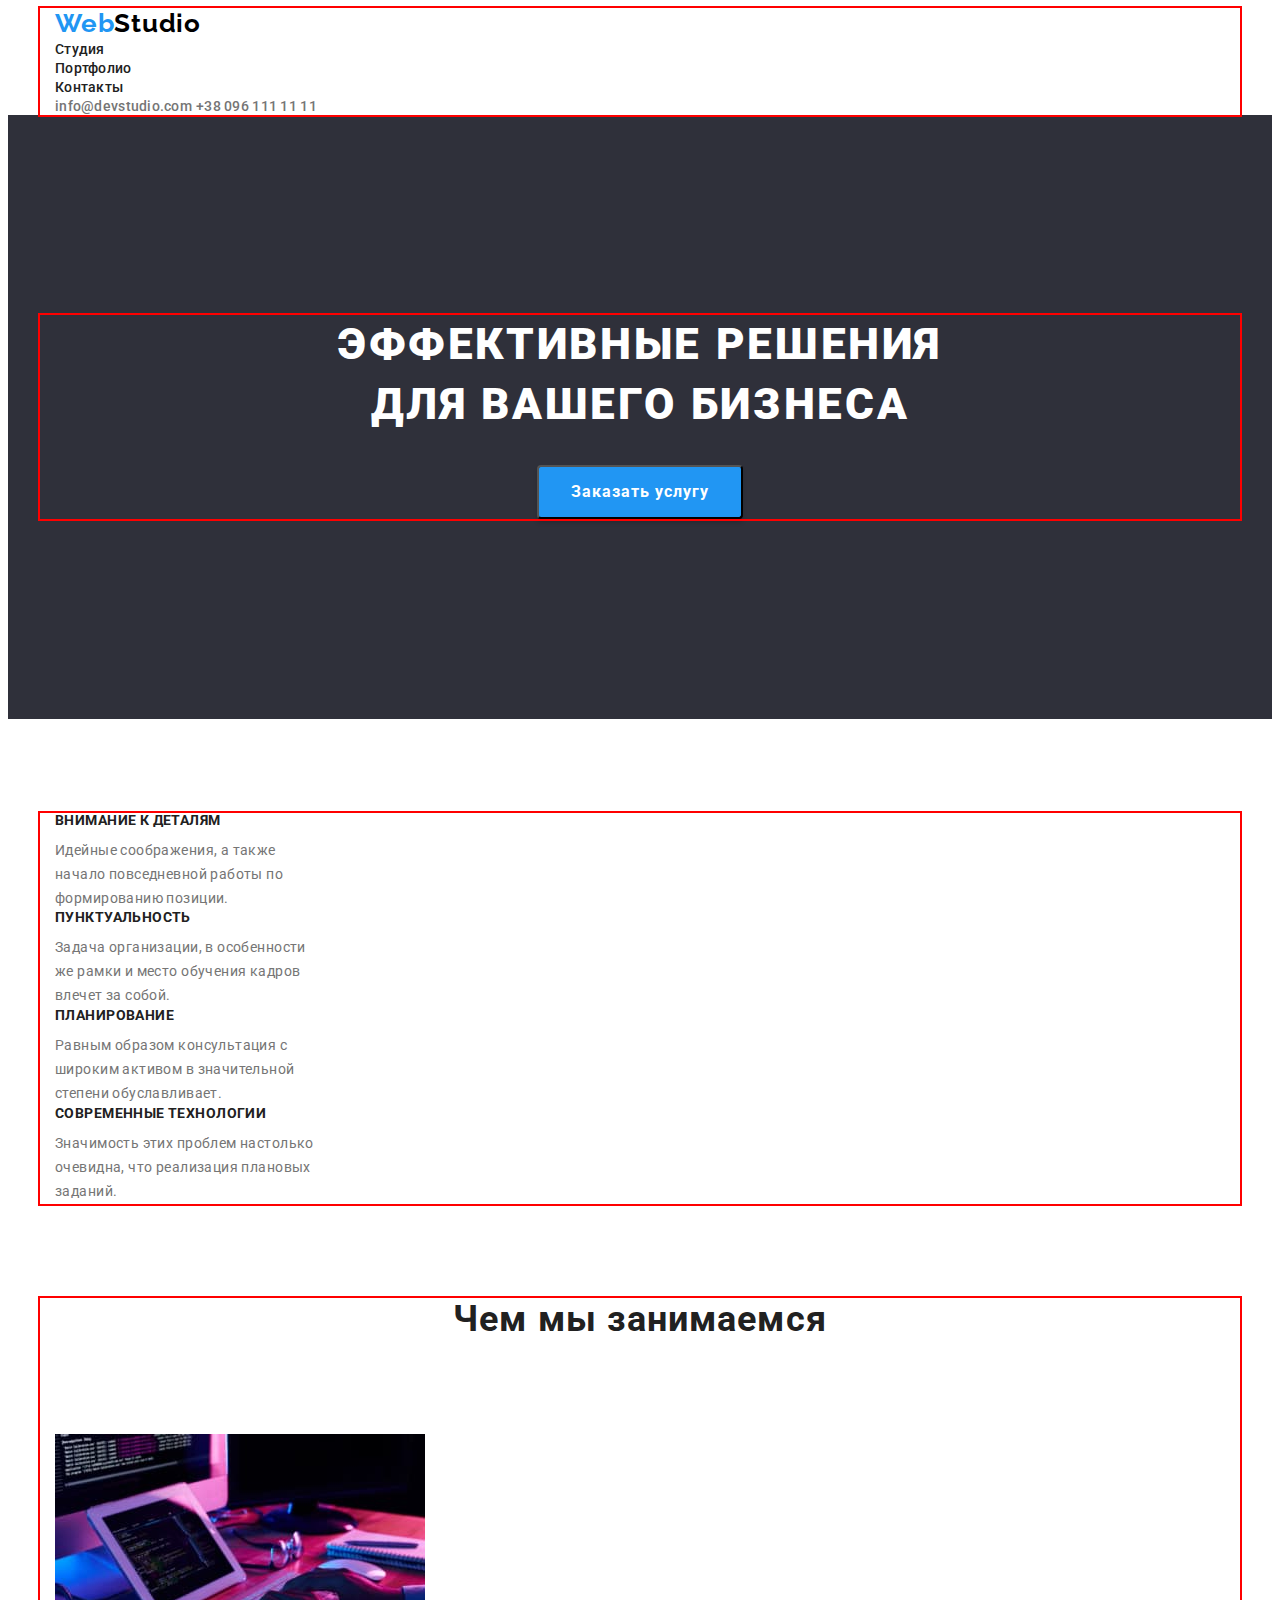
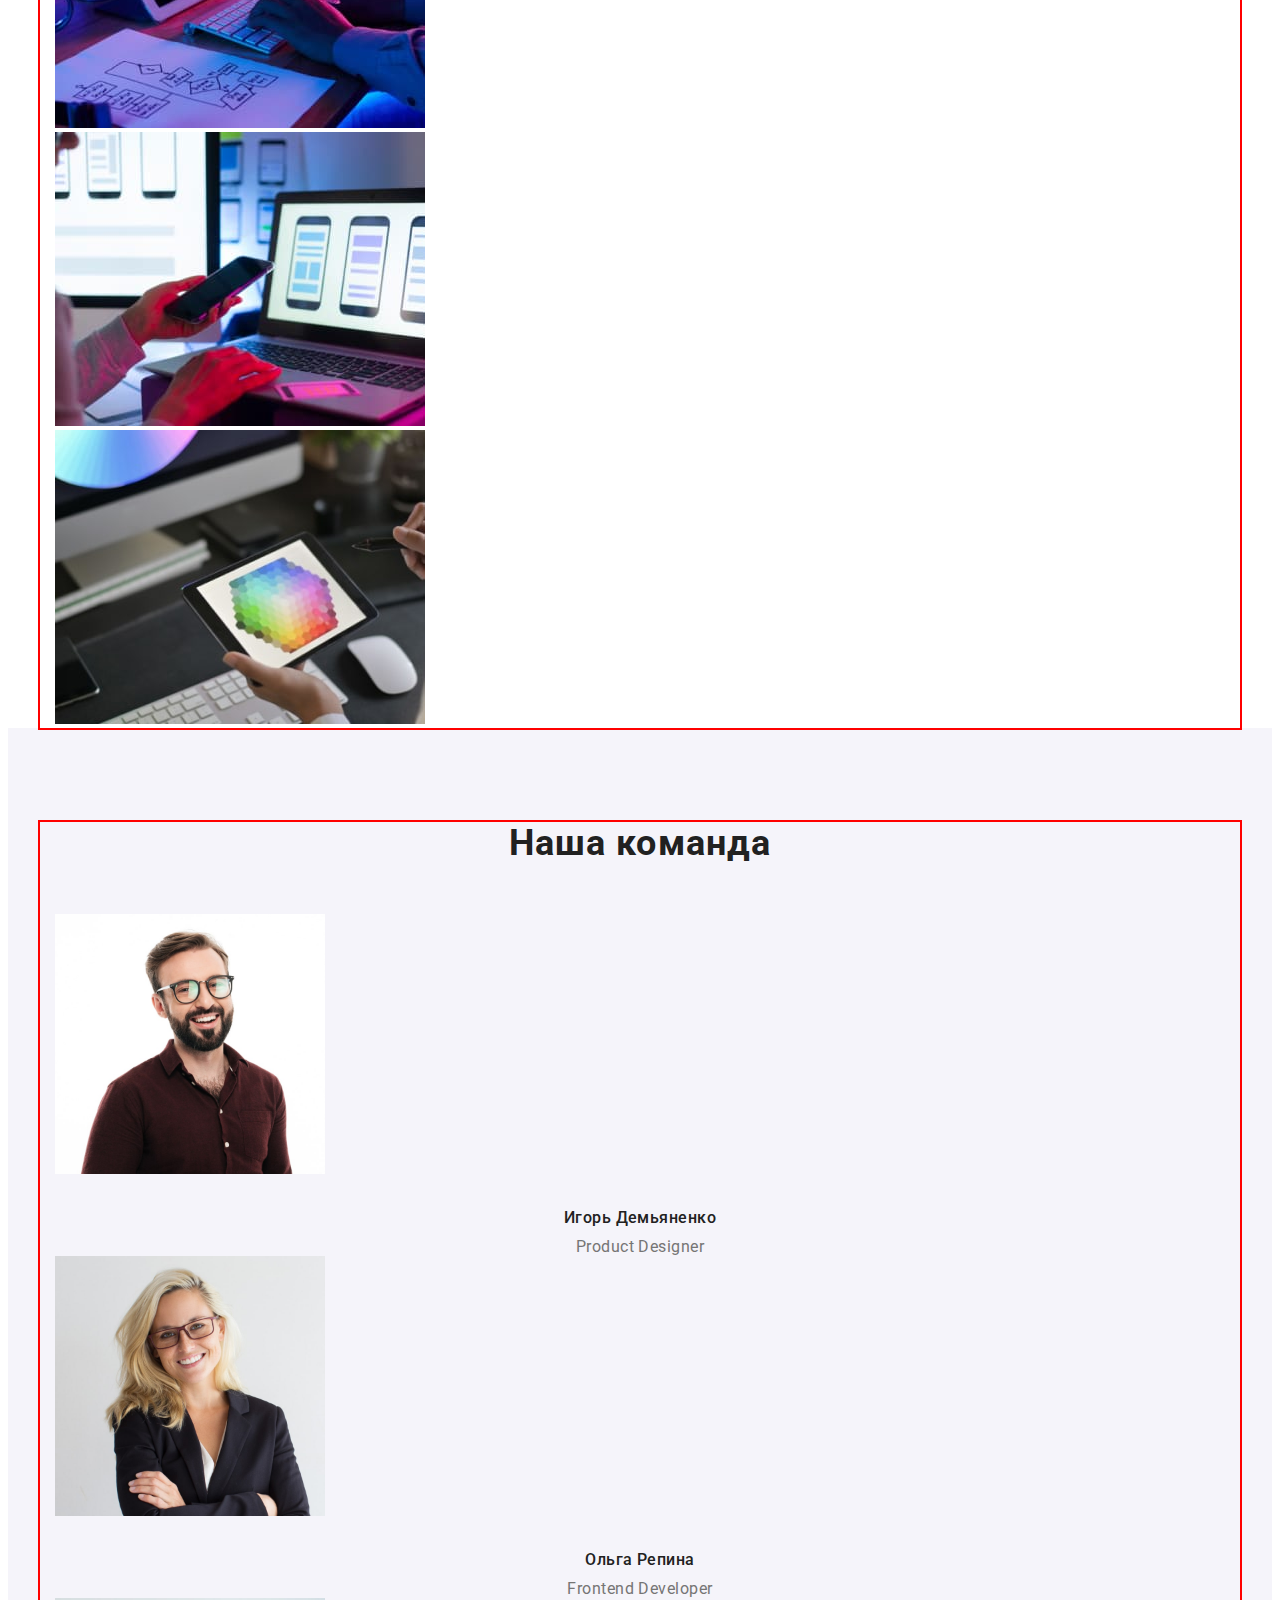
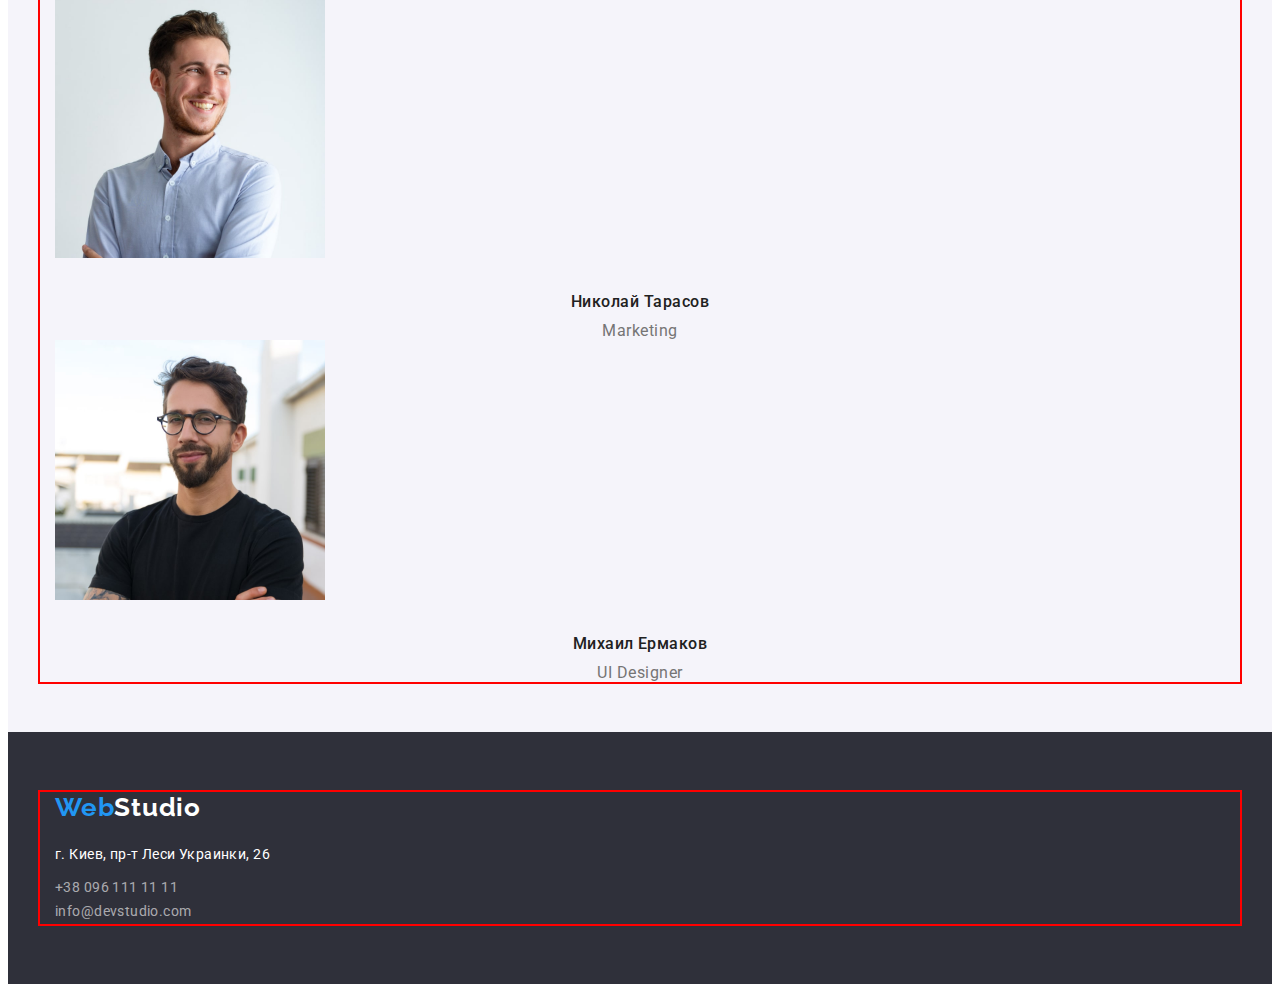
<file: index.html>
<!DOCTYPE html>
<html lang="ru">
<head>
    <meta charset="UTF-8">
    <meta http-equiv="X-UA-Compatible" content="IE=edge">
    <meta name="viewport" content="width=device-width, initial-scale=1.0">
    <title>WebStudio</title>
    <link rel="preconnect" href="https://fonts.googleapis.com">
    <link rel="preconnect" href="https://fonts.gstatic.com" crossorigin>
    <link rel="preconnect" href="https://fonts.googleapis.com">
    <link rel="preconnect" href="https://fonts.gstatic.com" crossorigin>
    <link href="https://fonts.googleapis.com/css2?family=Raleway:wght@700&family=Roboto:wght@400;500;700;900&display=swap" rel="stylesheet">
    <link rel="stylesheet" href="./css/styles.css" />
    <link rel="stylesheet" href="https://cdnjs.cloudflare.com/ajax/libs/modern-normalize/1.1.0/modern-normalize.min.css" integrity="sha512-wpPYUAdjBVSE4KJnH1VR1HeZfpl1ub8YT/NKx4PuQ5NmX2tKuGu6U/JRp5y+Y8XG2tV+wKQpNHVUX03MfMFn9Q==" crossorigin="anonymous" referrerpolicy="no-referrer" />
</head>
<body>
    <header class="header">
    <div class="container">
    <a class="header-logo link" href="">Web<span class="second-part-logo">Studio</span></a>
    <nav>
    <ul>
        <li class="header-items list"><a href="" class="header-link link">Студия</a></li>
        <li class="header-items list"><a href="portfolio.html" class="header-link link">Портфолио</a></li>
        <li class="header-items list"><a href="" class="header-link link">Контакты</a></li>
    </ul>
    </nav>
    <a class="header-mail link" href="mailto:info@devstudio.com">info@devstudio.com</a>
    <a class="header-tel link" href="tel:+380961111111">+38 096 111 11 11</a>
    </div>
    </header>
    <main>
        
        <section class="main">
            <div class="container">
        <h1 class="main-h">Эффективные решения для вашего бизнеса</h1>
        <button type="button" class="main-button">Заказать услугу</button>
            </div>
        </section>
        <section class="benefits">
            <div class="container">
        <ul class="benefits-list list">
    <li>
     <h3 class="title-benefit">Внимание к деталям</h3>
     <p class="text-benefit">Идейные соображения, а также начало повседневной работы по формированию позиции.</p>
    </li>
    <li>
     <h3 class="title-benefit">Пунктуальность</h3>
     <p class="text-benefit">Задача организации, в особенности же рамки и место обучения кадров влечет за собой.</p>
    </li>
    <li>
     <h3 class="title-benefit">Планирование</h3>
     <p class="text-benefit">Равным образом консультация с широким активом в значительной степени обуславливает.</p>
    </li>
    <li>
     <h3 class="title-benefit">Современные технологии</h3>
     <p class="text-benefit">Значимость этих проблем настолько очевидна, что реализация плановых заданий.</p>
    </li>
        </ul>
            </div>
        </section>
    <section>
        <div class="container">
        <h2 class="directions">Чем мы занимаемся</h2>
        <ul>
            <li class="list">
             <img src="./images/box1.jpg" alt="набирает текст" width="370">
            </li>
            <li class="list">
            <img src="./images/box2.jpg" alt="набирает текст" width="370">
            </li>
            <li class="list">
            <img src="./images/box3.jpg" alt="набирает текст" width="370">
            </li>
        </ul>
    </div>
    </section>
    <section class="team">
        <div class="container">
        <h2 class="title-team">Наша команда</h2>
        <ul>
            <li class="list">
                <img class="member-photo" src="./images/first.jpg" alt="Игорь Демьяненко" width="270">
                <h3 class="members-name">Игорь Демьяненко</h3>
                <p class="members-position">Product Designer</p>
            </li>
            <li class="list">
                <img src="./images/second.jpg" alt="Ольга Репина" width="270">
                <h3 class="members-name">Ольга Репинa</h3>
                <p class="members-position">Frontend Developer</p>
            </li>
            <li class="list">
                <img src="./images/third.jpg" alt="Николай Тарасов" width="270">
                <h3 class="members-name">Николай Тарасов</h3>
                <p class="members-position">Marketing</p>      
            </li>
            <li class="list">
                <img src="./images/fourth.jpg" alt="Михаил Ермаков" width="270">
                <h3 class="members-name">Михаил Ермаков</h3>
                <p class="members-position">UI Designer</p>              
            </li>
        </ul>
    </div>
    </section>
    </main>
    <footer class="footer">
        <div class="container">
        <a class="footer-logo link" href="">Web<span class="second-part-logo-footer">Studio</span></a>
        <address class="footer-adress">г. Киев, пр-т Леси Украинки, 26</address>
        <ul>
            <li class="list">
            <a class="footer-items link" href="tel:+380961111111">+38 096 111 11 11</a>
            </li>
            <li class="list">
            <a class="footer-items link" href="mailto:info@devstudio.com">info@devstudio.com</a>
            </li>
        </ul>
    </div>
    </footer>
</body>
</html>
</file>
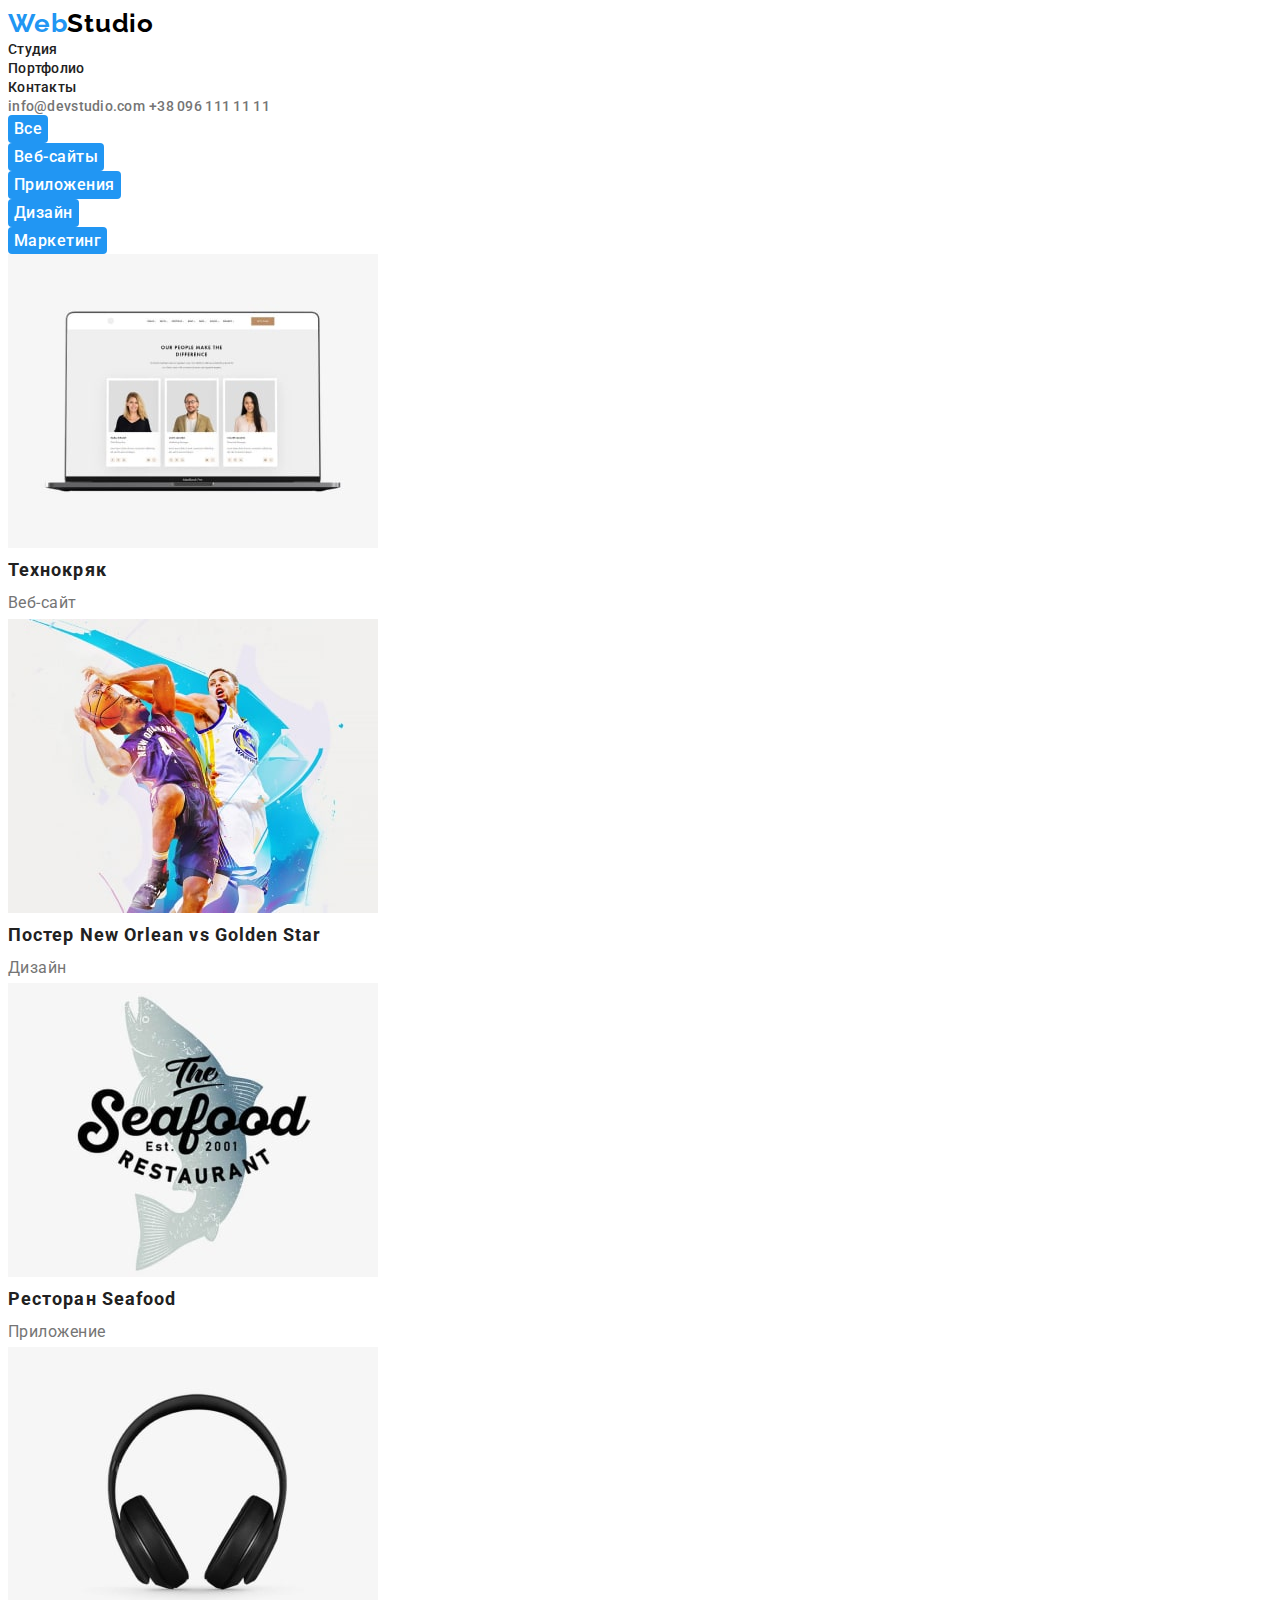
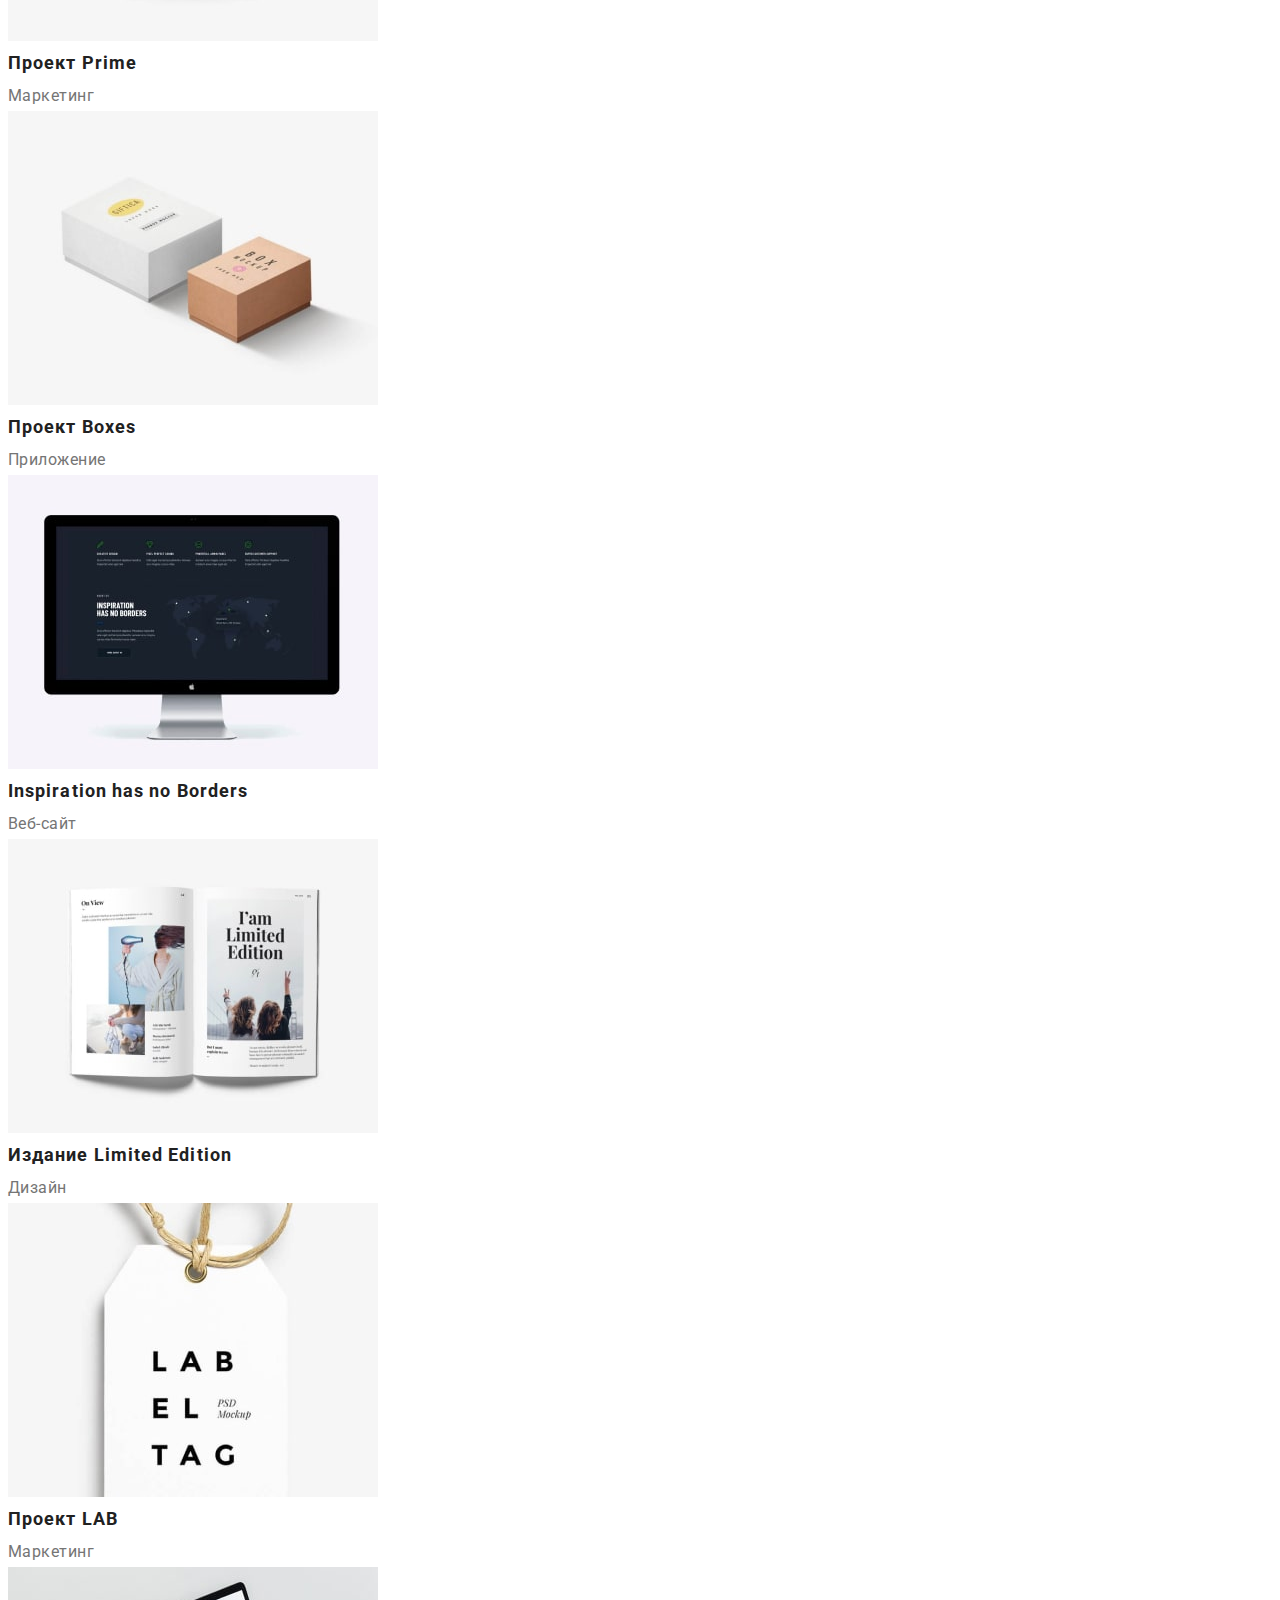
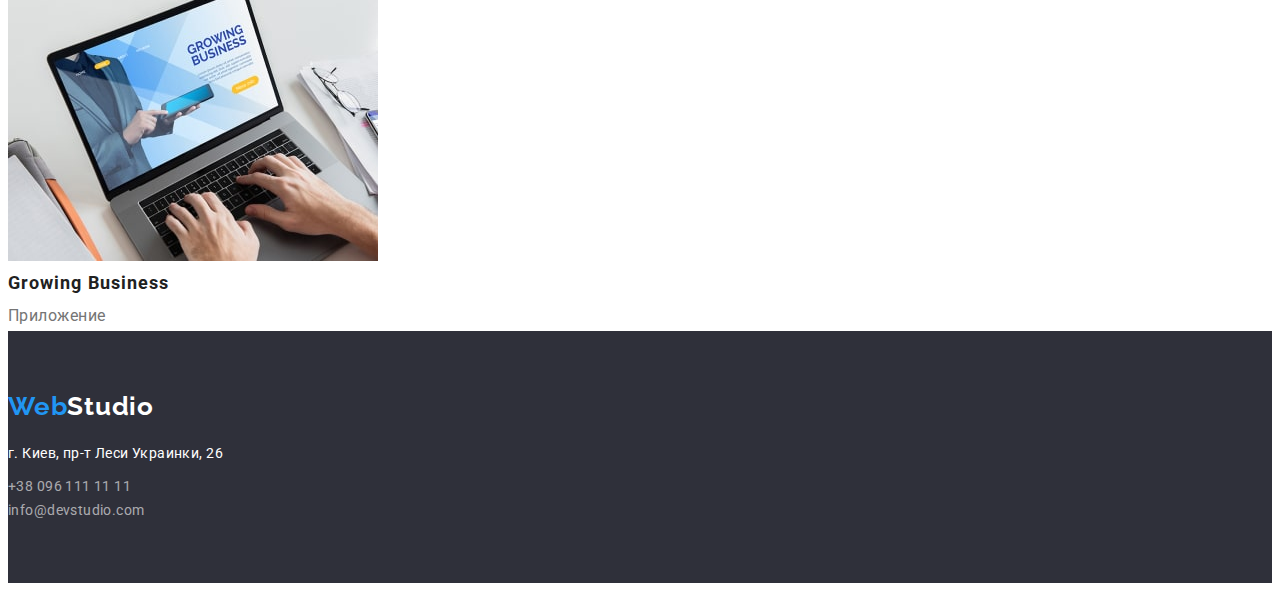
<file: portfolio.html>
<!DOCTYPE html>
<html lang="ru">

<head>
    <meta charset="UTF-8">
    <meta http-equiv="X-UA-Compatible" content="IE=edge">
    <meta name="viewport" content="width=device-width, initial-scale=1.0">
    <title>Portfolio</title>
    <link rel="preconnect" href="https://fonts.googleapis.com">
    <link rel="preconnect" href="https://fonts.gstatic.com" crossorigin>
    <link rel="preconnect" href="https://fonts.googleapis.com">
    <link rel="preconnect" href="https://fonts.gstatic.com" crossorigin>
    <link href="https://fonts.googleapis.com/css2?family=Raleway:wght@700&family=Roboto:wght@500;700;900&display=swap" rel="stylesheet">
    <link rel="stylesheet" href="./css/styles.css" />
</head>

<body>
    <header class="header">
        <a class="header-logo link" href="index.html">Web<span class="second-part-logo">Studio</span></a>
        <nav>
            <ul>
                <li class="header-items list"><a href="index.html" class="header-link link">Студия</a></li>
                <li class="header-items list"><a href="" class="header-link link">Портфолио</a></li>
                <li class="header-items list"><a href="" class="header-link link">Контакты</a></li>
            </ul>
        </nav>
        <a class="header-mail link" href="mailto:info@devstudio.com">info@devstudio.com</a>
        <a class="header-tel link" href="tel:+380961111111">+38 096 111 11 11</a>
    </header>
    <main>
        <h1 class="visually-hidden">PORTFOLIO</h1>
        <section>
            <div class="port-nav">
                <ul>
                <li class="list"><button type="button" class="port-nav-btn">Все</button></li>
                <li class="list"><button type="button" class="port-nav-btn">Веб-сайты</button></li>
                <li class="list"><button type="button" class="port-nav-btn">Приложения</button></li>
                <li class="list"><button type="button" class="port-nav-btn">Дизайн</button></li>
                <li class="list"><button type="button" class="port-nav-btn">Маркетинг</button></li>
                </ul>
            </div>
            <ul class="list">
                <li>
                    <img src="./images/port_1.jpg" alt="Технокряк">
                    <h2 class="title-port-img">Технокряк</h2>
                    <p class="type-port-img">Веб-сайт</p>
                </li>
                <li>
                    <img src="./images/port_2.jpg" alt="Постер New Orlean vs Golden Star">
                    <h2 class="title-port-img">Постер New Orlean vs Golden Star</h2>
                    <p class="type-port-img">Дизайн</p>
                </li>
                <li>
                    <img src="./images/port_3.jpg" alt="Ресторан Seafood">
                    <h2 class="title-port-img">Ресторан Seafood</h2>
                    <p class="type-port-img">Приложение</p>
                </li>
                <li>
                    <img src="./images/port_4.jpg" alt="Проект Prime">
                    <h2 class="title-port-img">Проект Prime</h2>
                    <p class="type-port-img">Маркетинг</p>
                </li>
                <li>
                    <img src="./images/port_5.jpg" alt="Проект Boxes">
                    <h2 class="title-port-img">Проект Boxes</h2>
                    <p class="type-port-img">Приложение</p>
                </li>
                <li>
                    <img src="./images/port_6.jpg" alt="Inspiration has no Borders">
                    <h2 class="title-port-img">Inspiration has no Borders</h2>
                    <p class="type-port-img">Веб-сайт</p>
                </li>
                <li>
                    <img src="./images/port_7.jpg" alt="Издание Limited Edition">
                    <h2 class="title-port-img">Издание Limited Edition</h2>
                    <p class="type-port-img">Дизайн</p>
                </li>
                <li>
                    <img src="./images/port_8.jpg" alt="Проект LAB">
                    <h2 class="title-port-img">Проект LAB</h2>
                    <p class="type-port-img">Маркетинг</p>
                </li>
                <li>
                    <img src="./images/port_9.jpg" alt="Growing Business">
                    <h2 class="title-port-img">Growing Business</h2>
                    <p class="type-port-img">Приложение</p>
                </li>
            </ul>
        </section>
    </main>
    <footer class="footer">
        <a class="footer-logo link" href="">Web<span class="second-part-logo-footer">Studio</span></a>
        <address class="footer-adress">г. Киев, пр-т Леси Украинки, 26</address>
        <ul>
            <li class="list">
                <a class="footer-items link" href="tel:+380961111111">+38 096 111 11 11</a>
            </li>
            <li class="list">
                <a class="footer-items link" href="mailto:info@devstudio.com">info@devstudio.com</a>
            </li>
        </ul>
    </footer>
    </body>
    
    </html>
</file>
<file: css/styles.css>
body {
font-family: 'Roboto', sans-serif;   
}

link {
text-decoration: none;
}

:root {
    --brand-color: #2196F3;
  }

*,
*::before,
*::after {
  box-sizing: border-box;
}

p,
h1,
h2,
h3,
h4,
h5,
h6 {
 margin: 0;
}

ul {
    margin: 0;
    padding-left: 0;
}

.container {
width: 1200px;
padding-left: 15px;
padding-right: 15px;
margin: 0 auto;
outline: 2px solid red;
}


/* HEADER */
.header {
background: #FFFFFF;
}

.header-logo {
font-family: 'Raleway', sans-serif;
font-weight: 700;
font-size: 26px;
line-height: 1.19;
letter-spacing: 0.03em;
color: var(--brand-color);
}

.second-part-logo {
color: #000000;
}

a {
text-decoration: none;
}

.header-link {
font-weight: 500;
font-size: 14px;
line-height: 1.14;
letter-spacing: 0.02em;
color: #212121;
}

.header-link:hover,
.header-link:focus {
color: var(--brand-color);
}

.list {
list-style: none;
}

.header-mail {
font-weight: 500;
font-size: 14px;
line-height: 1.14;
letter-spacing: 0.02em;
color:#757575;
}

.header-tel {
font-weight: 500;
font-size: 14px;
line-height: 1.14;
letter-spacing: 0.02em;
color: #757575;
}

/* MAIN */
.main {
background: #2F303A;
padding-top: 200px;
padding-bottom: 200px;
}

.main-h {
font-weight: 900;
font-size: 44px;
line-height: 1.36;
text-align: center;
letter-spacing: 0.06em;
text-transform: uppercase;
color: #FFFFFF;
max-width: 696px;
margin: 0 auto;
padding-bottom: 30px;
}

.main-button {
font-family: inherit;
font-weight: 700;
font-size: 16px;
line-height: 1.88;
display: flex;
align-items: center;
text-align: center;
letter-spacing: 0.06em;
color: #FFFFFF;
background-color: var(--brand-color);
box-shadow: 0px 4px 4px rgba(0, 0, 0, 0.15);
border-radius: 4px;
padding: 10px 32px;
margin: 0 auto;
}

/* BENEFITS */
.benefits {
    padding-top: 94px;
    padding-bottom: 94px;
}

.title-benefit {
font-weight: 700;
font-size: 14px;
line-height: 1.14;
letter-spacing: 0.03em;
text-transform: uppercase;
color: #212121;
padding-bottom: 10px;
}

.text-benefit {
font-weight: 400;
font-size: 14px;
line-height: 1.71;
letter-spacing: 0.03em;
color: #757575;
max-width: 270px;
}

.directions {
font-size: 36px;
line-height: 1.17;
text-align: center;
letter-spacing: 0.03em;
color: #212121;
}

/* TEAM */
.team {
background: #F5F4FA;
padding-top: 94px;
padding-bottom: 50px;
}

.title-team {
font-weight: 700;
font-size: 36px;
line-height: 1.17;
text-align: center;
letter-spacing: 0.03em;
color: #212121;
}

.member-photo {
  margin-top: 50px;
}

.members-name {
    font-weight: 500;
    font-size: 16px;
    line-height: 1.19;
    text-align: center;
    letter-spacing: 0.03em;
    color: #212121;
    margin-top: 30px;
}

.members-position {
font-weight: 400;
font-size: 16px;
line-height: 1.19;
text-align: center;
letter-spacing: 0.03em;
color: #757575;
margin-top: 10px;
}

.directions {
    padding-bottom: 94px;
}

/* FOOTER */

.footer-logo {
    font-family: 'Raleway';
    font-weight: 700;
    font-size: 26px;
    line-height: 1.19;
    letter-spacing: 0.03em;
    color: var(--brand-color);
    
}
.second-part-logo-footer {
color: #FFFFFF;
}

.footer {
background: #2F303A;
padding-top: 60px;
padding-bottom: 60px;
}

.footer-adress {
font-weight: 400;
font-size: 14px;
line-height: 1.71;
letter-spacing: 0.03em;
color: #FFFFFF;
font-style: normal;
margin-top: 20px;
margin-bottom: 9px;
}

.footer-items {
font-weight: 400;
font-size: 14px;
line-height: 1.71;
letter-spacing: 0.03em;
color: rgba(255, 255, 255, 0.6);
}

/* PORTFOLIO */
.visually-hidden {
position: absolute;
white-space: nowrap;
width: 1px;
height: 1px;
overflow: hidden;
border: 0;
padding: 0;
clip: rect(0 0 0 0);
clip-path: inset(50%);
margin: -1px;
}

.port-nav-btn {
    background-color: var(--brand-color);
    border-style: none;
    border-radius: 4px;
    font-family: inherit;
    font-weight: 500;
    font-size: 16px;
    line-height: 1.62;  
    text-align: center;  
    letter-spacing: 0.03em;  
    cursor: pointer;  
    color: #FFFFFF;
}

.title-port-img {
font-weight: 700;
font-size: 18px;
line-height: 2.00;
letter-spacing: 0.06em;
color: #212121;
}

.type-port-img {
font-weight: 400;
font-size: 16px;
line-height: 1.88;
letter-spacing: 0.03em;
color: #757575;
}
</file>
